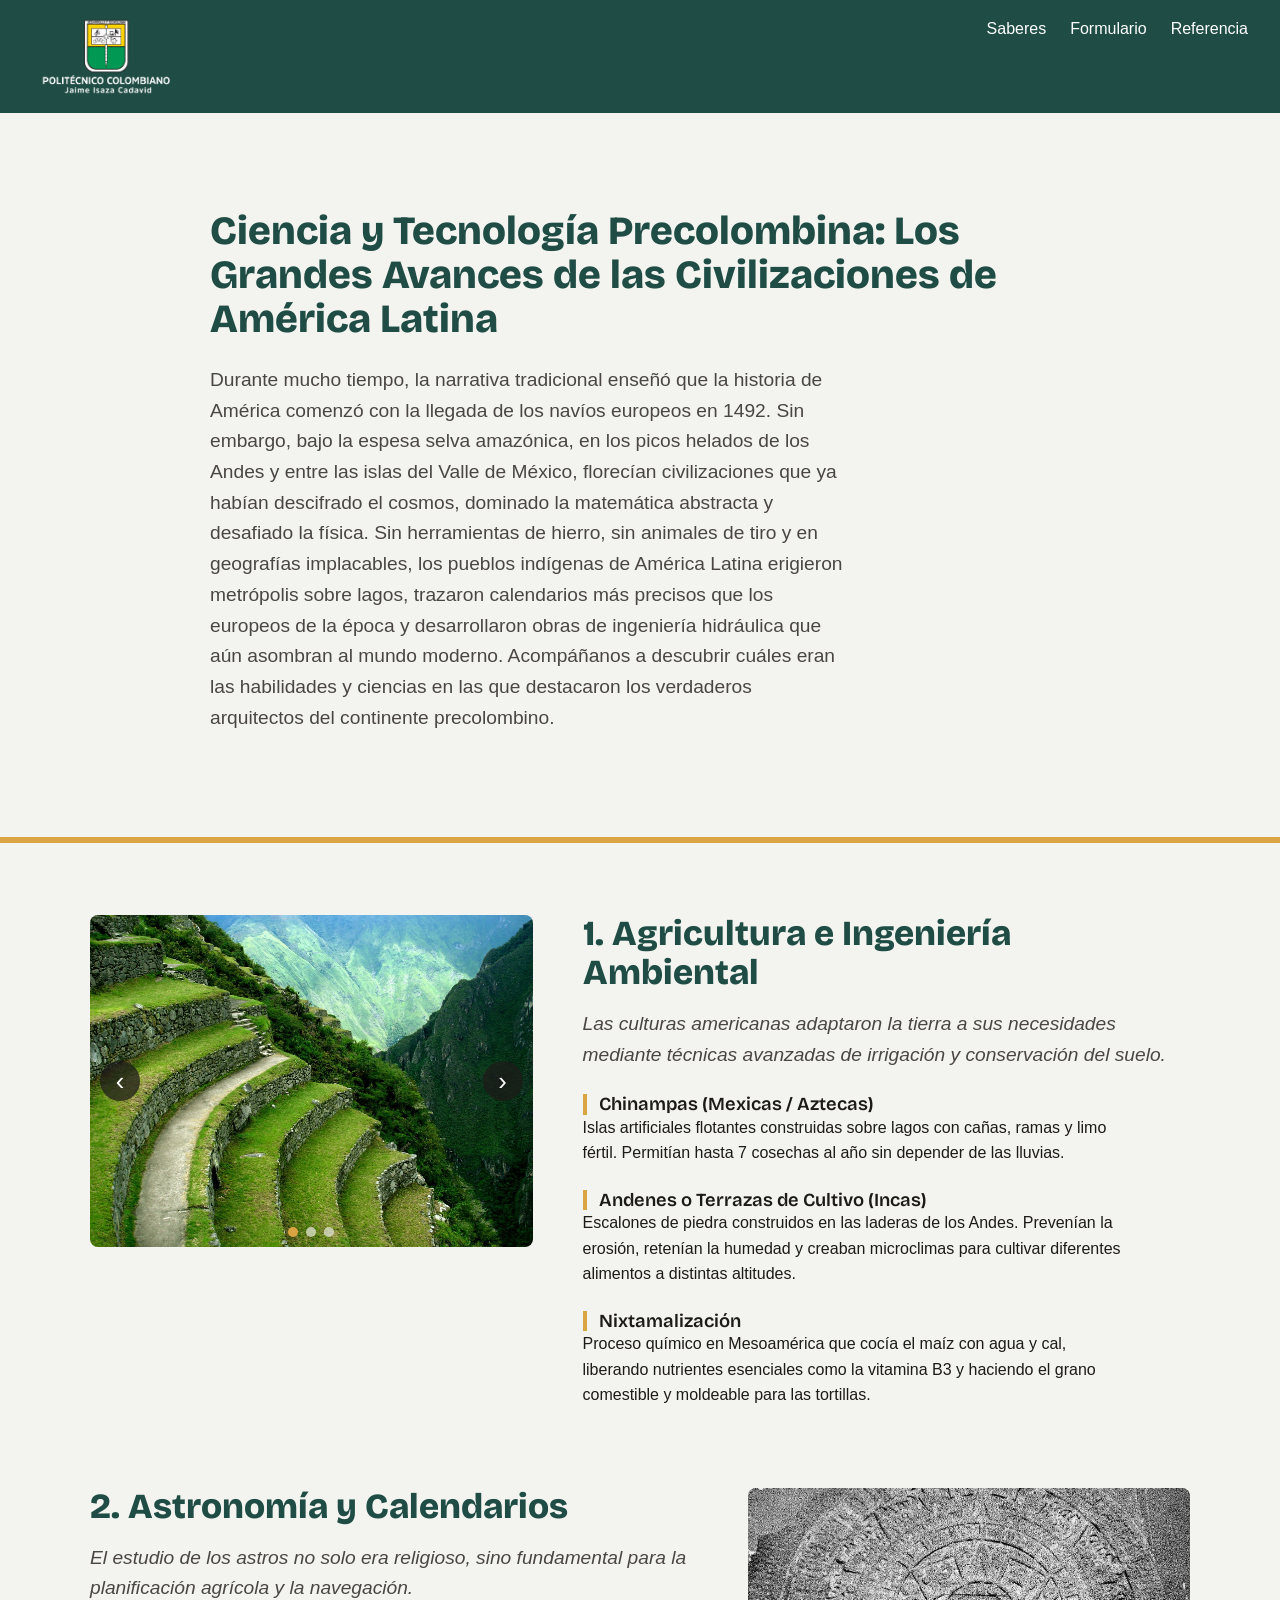
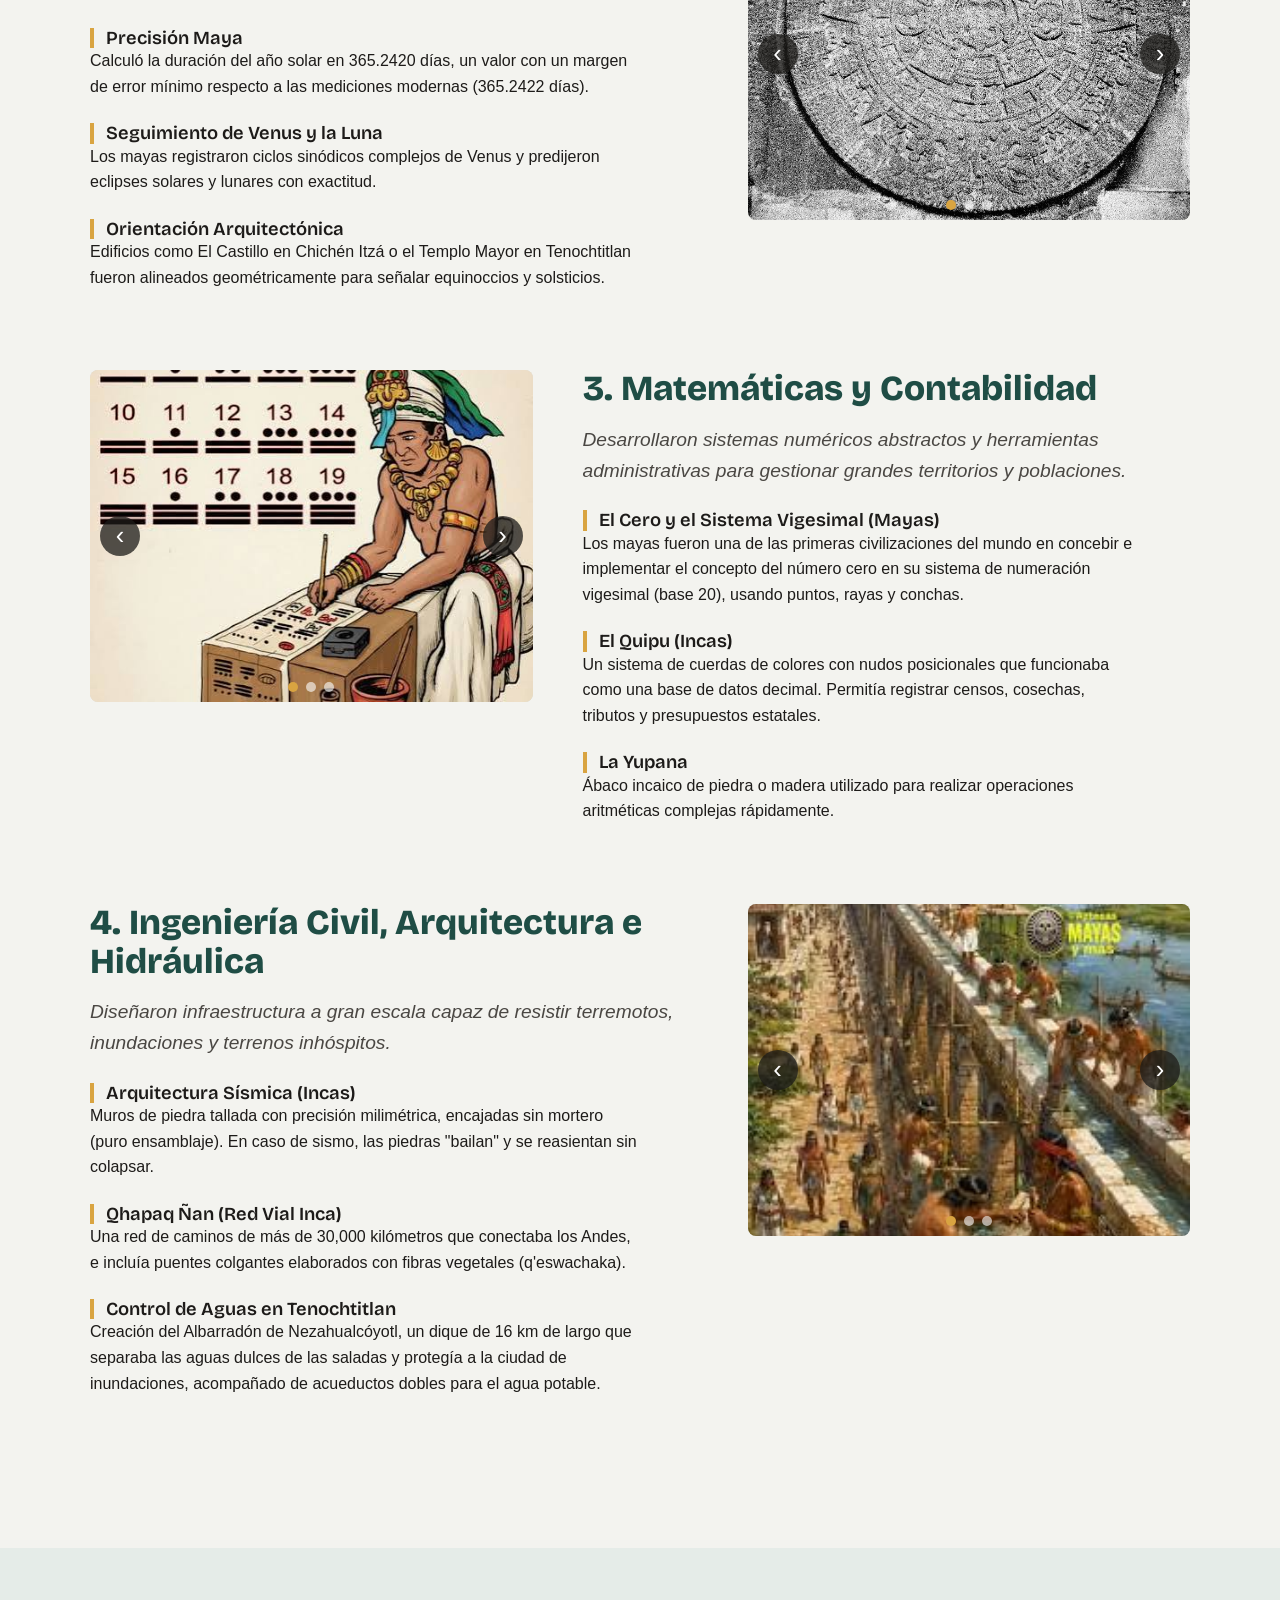
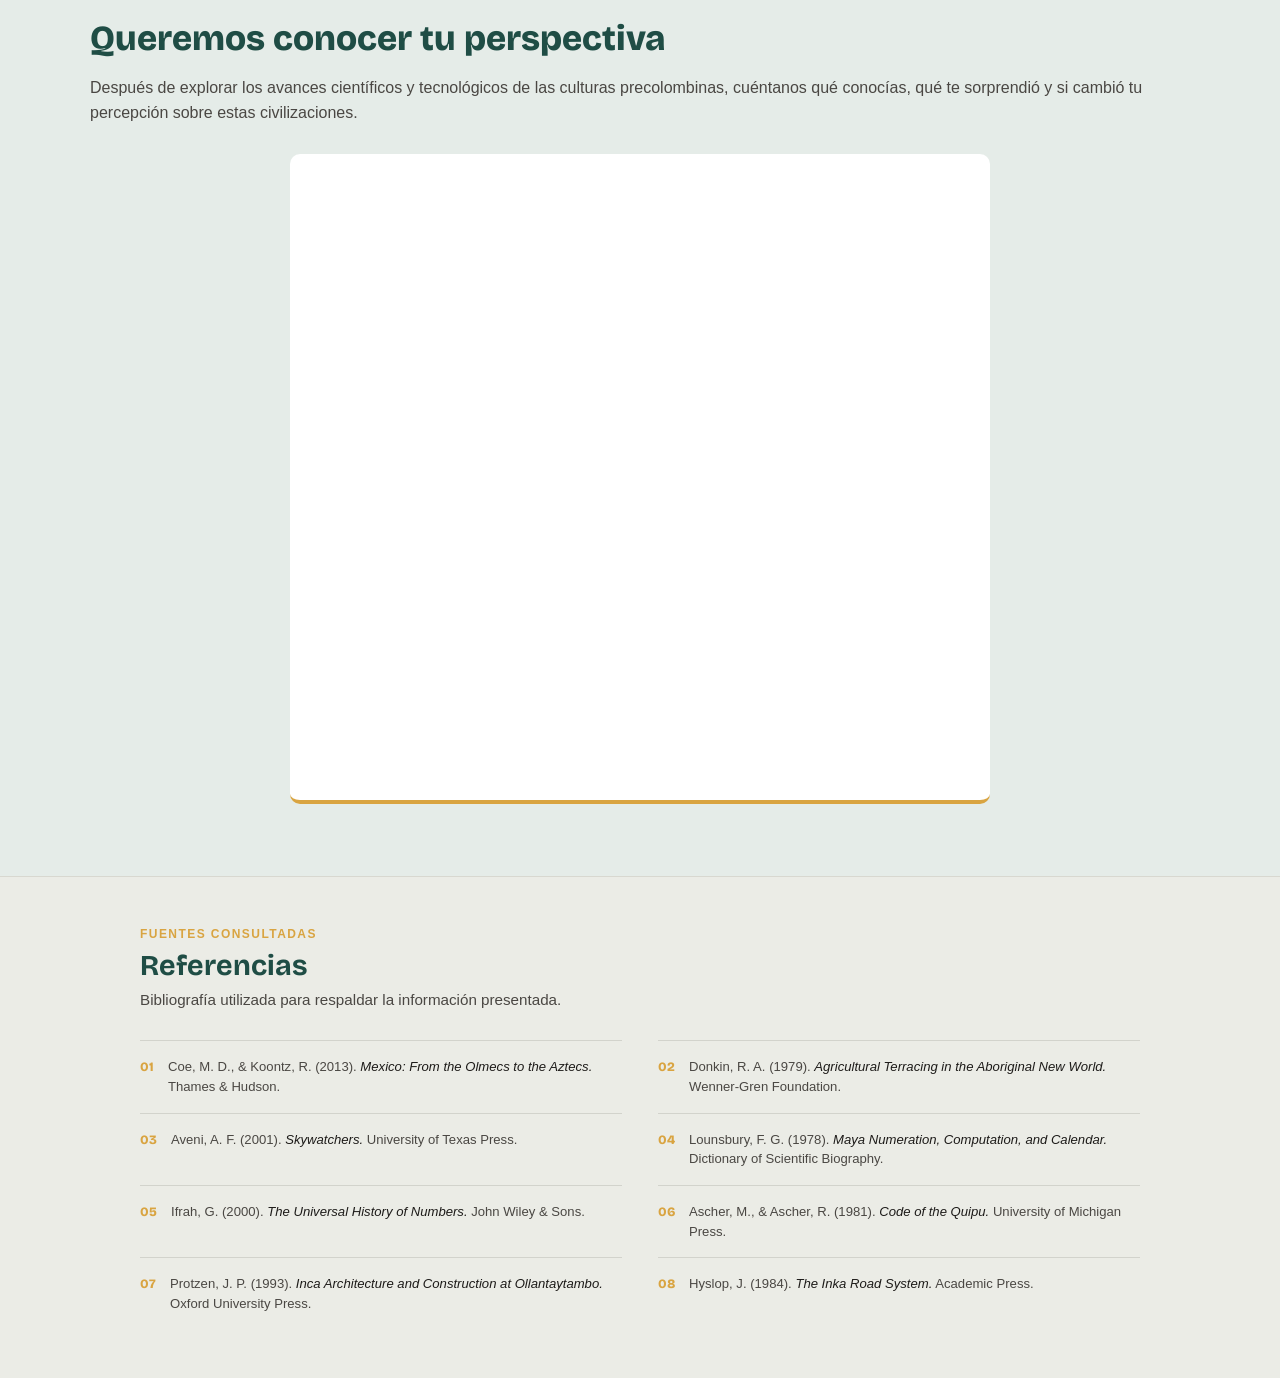
<file: index.html>
<!DOCTYPE html>
<html lang="es">
<head>
    <meta charset="UTF-8">
    <meta name="viewport" content="width=device-width, initial-scale=1.0">
    <link rel="preconnect" href="https://fonts.googleapis.com">
    <link rel="preconnect" href="https://fonts.gstatic.com" crossorigin>
    <link href="https://fonts.googleapis.com/css2?family=Bricolage+Grotesque:wght@600;800&family=Source+Serif+4:ital,wght@0,400;0,600;1,400&display=swap" rel="stylesheet">
    <link rel="stylesheet" href="style.css">
    <title>Saberes de los pueblos indígenas antes de la llegada de los españoles</title>
</head>
<body>
    <header class="header">
        <img src="img/logo-poli-v.png" alt="Logo de la página" class="logo"/>
        <nav class="menu">
            <ul class="menu-list">
                <li><a href="#about">Saberes</a></li>
                <li><a href="#form">Formulario</a></li>
                <li><a href="#contact">Referencia</a></li>
            </ul>
        </nav>
    </header>
    <main id="top">
        <section class="hero">
            <div class="container">
                <h1>Ciencia y Tecnología Precolombina: Los Grandes Avances de las Civilizaciones de América Latina</h1>
                <p class="lead">Durante mucho tiempo, la narrativa tradicional enseñó que la historia de América comenzó con la llegada de los navíos europeos en 1492. Sin embargo, bajo la espesa selva amazónica, en los picos helados de los Andes y entre las islas del Valle de México, florecían civilizaciones que ya habían descifrado el cosmos, dominado la matemática abstracta y desafiado la física.

Sin herramientas de hierro, sin animales de tiro y en geografías implacables, los pueblos indígenas de América Latina erigieron metrópolis sobre lagos, trazaron calendarios más precisos que los europeos de la época y desarrollaron obras de ingeniería hidráulica que aún asombran al mundo moderno.

Acompáñanos a descubrir cuáles eran las habilidades y ciencias en las que destacaron los verdaderos arquitectos del continente precolombino.</p>
            </div>
        </section>

        <section class="section" id="about">
            <div class="container">
                <article class="content">
                     <div class="image carousel" role="group" aria-roledescription="carrusel" aria-label="Terrazas de cultivo incas en los Andes">
                        <div class="slides" tabindex="0">
                            <img src="img/agricultura.jpg" alt="Terrazas de cultivo incas en los Andes">
                            <img src="img/agricultura2.png" alt="Terrazas de cultivo incas en los Andes (imagen 2)">
                            <img src="img/agricultura3.png" alt="Terrazas de cultivo incas en los Andes (imagen 3)">
                        </div>
                        <button class="carousel-btn prev" type="button" aria-label="Imagen anterior">&#8249;</button>
                        <button class="carousel-btn next" type="button" aria-label="Imagen siguiente">&#8250;</button>
                        <div class="dots"></div>
                    </div>
                    <div class="text">
                        <h2>1. Agricultura e Ingeniería Ambiental</h2>
                        <p>Las culturas americanas adaptaron la tierra a sus necesidades mediante técnicas avanzadas de irrigación y conservación del suelo.</p>
                        <h3>Chinampas (Mexicas / Aztecas)</h3>
                        <p>Islas artificiales flotantes construidas sobre lagos con cañas, ramas y limo fértil. Permitían hasta 7 cosechas al año sin depender de las lluvias.</p>
                        <h3>Andenes o Terrazas de Cultivo (Incas)</h3>
                        <p>Escalones de piedra construidos en las laderas de los Andes. Prevenían la erosión, retenían la humedad y creaban microclimas para cultivar diferentes alimentos a distintas altitudes.</p>
                        <h3>Nixtamalización</h3>
                        <p>Proceso químico en Mesoamérica que cocía el maíz con agua y cal, liberando nutrientes esenciales como la vitamina B3 y haciendo el grano comestible y moldeable para las tortillas.</p>
                    </div>
                </article>
                <article class="content-reverse">
                    <div class="text">
                        <h2>2. Astronomía y Calendarios</h2>
                        <p>El estudio de los astros no solo era religioso, sino fundamental para la planificación agrícola y la navegación.</p>
                        <h3>Precisión Maya</h3>
                        <p>Calculó la duración del año solar en 365.2420 días, un valor con un margen de error mínimo respecto a las mediciones modernas (365.2422 días).</p>
                        <h3>Seguimiento de Venus y la Luna</h3>
                        <p>Los mayas registraron ciclos sinódicos complejos de Venus y predijeron eclipses solares y lunares con exactitud.</p>
                        <h3>Orientación Arquitectónica</h3>
                        <p>Edificios como El Castillo en Chichén Itzá o el Templo Mayor en Tenochtitlan fueron alineados geométricamente para señalar equinoccios y solsticios.</p>
                    </div>
                    <div class="image carousel" role="group" aria-roledescription="carrusel" aria-label="Terrazas de cultivo incas en los Andes">
                        <div class="slides" tabindex="0">
                            <img src="img/astronomia.jpg" alt="Terrazas de cultivo incas en los Andes">
                            <img src="img/astronomia2.png" alt="Terrazas de cultivo incas en los Andes (imagen 2)">
                            <img src="img/astronomia3.png" alt="Terrazas de cultivo incas en los Andes (imagen 3)">
                        </div>
                        <button class="carousel-btn prev" type="button" aria-label="Imagen anterior">&#8249;</button>
                        <button class="carousel-btn next" type="button" aria-label="Imagen siguiente">&#8250;</button>
                        <div class="dots"></div>
                    </div>
                </article>

                <article class="content">
                    <div class="image carousel" role="group" aria-roledescription="carrusel" aria-label="Terrazas de cultivo incas en los Andes">
                        <div class="slides" tabindex="0">
                            <img src="img/matematicas.png" alt="Terrazas de cultivo incas en los Andes">
                            <img src="img/matematicas2.png" alt="Terrazas de cultivo incas en los Andes (imagen 2)">
                            <img src="img/matematicas3.png" alt="Terrazas de cultivo incas en los Andes (imagen 3)">
                        </div>
                        <button class="carousel-btn prev" type="button" aria-label="Imagen anterior">&#8249;</button>
                        <button class="carousel-btn next" type="button" aria-label="Imagen siguiente">&#8250;</button>
                        <div class="dots"></div>
                    </div>
                    <div class="text">
                        <h2>3. Matemáticas y Contabilidad</h2>
                        <p>Desarrollaron sistemas numéricos abstractos y herramientas administrativas para gestionar grandes territorios y poblaciones.</p>
                        <h3>El Cero y el Sistema Vigesimal (Mayas)</h3>
                        <p>Los mayas fueron una de las primeras civilizaciones del mundo en concebir e implementar el concepto del número cero en su sistema de numeración vigesimal (base 20), usando puntos, rayas y conchas.</p>
                        <h3>El Quipu (Incas)</h3>
                        <p>Un sistema de cuerdas de colores con nudos posicionales que funcionaba como una base de datos decimal. Permitía registrar censos, cosechas, tributos y presupuestos estatales.</p>
                        <h3>La Yupana</h3>
                        <p>Ábaco incaico de piedra o madera utilizado para realizar operaciones aritméticas complejas rápidamente.</p>
                    </div>
                </article>

                <article class="content-reverse">
                    <div class="text">
                        <h2>4. Ingeniería Civil, Arquitectura e Hidráulica</h2>
                        <p>Diseñaron infraestructura a gran escala capaz de resistir terremotos, inundaciones y terrenos inhóspitos.</p>
                        <h3>Arquitectura Sísmica (Incas)</h3>
                        <p>Muros de piedra tallada con precisión milimétrica, encajadas sin mortero (puro ensamblaje). En caso de sismo, las piedras "bailan" y se reasientan sin colapsar.</p>
                        <h3>Qhapaq Ñan (Red Vial Inca)</h3>
                        <p>Una red de caminos de más de 30,000 kilómetros que conectaba los Andes, e incluía puentes colgantes elaborados con fibras vegetales (q'eswachaka).</p>
                        <h3>Control de Aguas en Tenochtitlan</h3>
                        <p>Creación del Albarradón de Nezahualcóyotl, un dique de 16 km de largo que separaba las aguas dulces de las saladas y protegía a la ciudad de inundaciones, acompañado de acueductos dobles para el agua potable.</p>
                    </div>
                    <div class="image carousel" role="group" aria-roledescription="carrusel" aria-label="Terrazas de cultivo incas en los Andes">
                        <div class="slides" tabindex="0">
                            <img src="img/ingenieria.jpg" alt="Terrazas de cultivo incas en los Andes">
                            <img src="img/ingenieria2.png" alt="Terrazas de cultivo incas en los Andes (imagen 2)">
                            <img src="img/ingenieria3.png" alt="Terrazas de cultivo incas en los Andes (imagen 3)">
                        </div>
                        <button class="carousel-btn prev" type="button" aria-label="Imagen anterior">&#8249;</button>
                        <button class="carousel-btn next" type="button" aria-label="Imagen siguiente">&#8250;</button>
                        <div class="dots"></div>
                    </div>
                </article>
            </div>
        </section>
<section class="section section-dark" id="form">
    <div class="container">
        <h2>Queremos conocer tu perspectiva</h2>
        <p class="video-intro">
        Después de explorar los avances científicos y tecnológicos de las culturas precolombinas, cuéntanos qué conocías, qué te sorprendió y si cambió tu percepción sobre estas civilizaciones.
        </p>

        <div class="form-part">
            <iframe
                src="https://docs.google.com/forms/d/e/1FAIpQLSfiAQbvfYRS2241DRjTpKSrYro3Ud-aAGsZokv1uYP28LQQww/viewform?embedded=true"
                title="Formulario sobre ciencia y tecnología precolombina"
                loading="lazy">
                Cargando…
            </iframe>
        </div>
    </div>
</section>
<section class="references-section" id="contact">
    <div class="container references">
        <div class="references-header">
            <span class="references-label">Fuentes consultadas</span>
            <h2>Referencias</h2>
            <p>Bibliografía utilizada para respaldar la información presentada.</p>
        </div>

        <div class="references-grid">

            <div class="reference-item">
                <span>01</span>
                <p>Coe, M. D., & Koontz, R. (2013). <em>Mexico: From the Olmecs to the Aztecs.</em> Thames & Hudson.</p>
            </div>

            <div class="reference-item">
                <span>02</span>
                <p>Donkin, R. A. (1979). <em>Agricultural Terracing in the Aboriginal New World.</em> Wenner-Gren Foundation.</p>
            </div>

            <div class="reference-item">
                <span>03</span>
                <p>Aveni, A. F. (2001). <em>Skywatchers.</em> University of Texas Press.</p>
            </div>

            <div class="reference-item">
                <span>04</span>
                <p>Lounsbury, F. G. (1978). <em>Maya Numeration, Computation, and Calendar.</em> Dictionary of Scientific Biography.</p>
            </div>

            <div class="reference-item">
                <span>05</span>
                <p>Ifrah, G. (2000). <em>The Universal History of Numbers.</em> John Wiley & Sons.</p>
            </div>

            <div class="reference-item">
                <span>06</span>
                <p>Ascher, M., & Ascher, R. (1981). <em>Code of the Quipu.</em> University of Michigan Press.</p>
            </div>

            <div class="reference-item">
                <span>07</span>
                <p>Protzen, J. P. (1993). <em>Inca Architecture and Construction at Ollantaytambo.</em> Oxford University Press.</p>
            </div>

            <div class="reference-item">
                <span>08</span>
                <p>Hyslop, J. (1984). <em>The Inka Road System.</em> Academic Press.</p>
            </div>

        </div>
    </div>
</section>
    </main>
    <script src="scripts.js"></script>
</body>
</html>
</file>
<file: style.css>
:root{
    --ink: #1d1b19;
    --paper: #f3f3ef;
    --jade: #1f4d45;
    --gold: #d9a441;
    --muted: #4a4743;
}

*{
    margin: 0%;
    padding: 0;
    box-sizing: border-box;
}

body{
    background-color: var(--paper);
    color: var(--ink);
    font-family: "Public Sans", Arial, sans-serif;
    line-height: 1.6;
}

h1, h2, h3, .logo{
    font-family: "Bricolage Grotesque", Arial, sans-serif;
    line-height: 1.1;
}

a{ color: inherit; }
a:focus-visible, .btn:focus-visible{
    outline: 3px solid var(--gold);
    outline-offset: 3px;
}
/* Header Styles */
.header{
    background-color: var(--jade);
    color: #fff;
    padding: 16px 32px;
    display: flex;
    text-align: center;
    justify-content: space-between;
    flex-wrap: wrap;
    position: sticky;
    top: 0;
    z-index: 10;
}
.logo{ 
    max-width: 150px;
    width: 100%;
}

.menu-list{
    list-style-type: none;
    display: flex;
    gap: 24px;
}

.menu-list a{
    color: #fff;
    text-decoration: none;
    transition: color 0.3s ease;
}
 
a{ color: inherit; }
a:focus-visible, .btn:focus-visible{
    outline: 3px solid var(--gold);
    outline-offset: 3px;}

.btn:hover{ transform: translateY(-2px); }
.btn-small{ padding: 8px 20px; }
.btn-outline{ background: transparent; border-color: var(--river); color: var(--river); }
.btn-outline-light{ background: transparent; border-color: #fff; color: #fff; }

.hero{
    padding: 96px 32px 72px;
    border-bottom: 6px solid var(--gold);
}
.hero .container{ max-width: 860px; }

.hero h1{
    font-size: 2.5rem;
    font-weight: 800;
    color: var(--jade);
}
 
.lead{
    font-size: 1.2rem;
    color: var(--muted);
    max-width: 60ch;
    margin: 24px 0 32px;
}

.section{ padding: 72px 32px; }
.container{ max-width: 1100px; margin: 0 auto; }
#about, #help, #contact{ scroll-margin-top: 70px; }

.section h2{
    font-size: clamp(1.6rem, 4vw, 2.2rem);
    font-weight: 800;
    margin-bottom: 16px;
    color: var(--jade);
}

.content, .content-reverse{
    display: flex;
    align-items: flex-start;
    gap: 50px;
    margin-bottom: 72px;
}

.content-reverse{ 
    flex-direction: row; }

.image{
    flex: 1 1 40%;
    background-color: #d8d8d0;
    border-radius: 8px;
    overflow: hidden;
    min-height: 240px;
    position: sticky;
    top: 90px;
}
 
.image img{
    display: block;
    width: 100%;
    height: auto;
}

.slides{
    display: flex;
    overflow-x: auto;
    scroll-snap-type: x mandatory;
    scrollbar-width: none;
}
.slides::-webkit-scrollbar{ display: none; }
.slides img{
    flex: 0 0 100%;
    width: 100%;
    aspect-ratio: 4 / 3;
    object-fit: cover;
    scroll-snap-align: start;
    display: block;
}
.carousel-btn{
    position: absolute;
    top: 50%;
    transform: translateY(-50%);
    width: 40px;
    height: 40px;
    border: 0;
    border-radius: 50%;
    background-color: rgba(29, 27, 25, 0.75);
    color: #fff;
    font-size: 1.6rem;
    line-height: 1;
    cursor: pointer;
}
.carousel-btn:hover{ background-color: var(--jade); }
.carousel-btn:focus-visible, .slides:focus-visible{ outline: 3px solid var(--gold); outline-offset: -3px; }
.carousel-btn.prev{ left: 10px; }
.carousel-btn.next{ right: 10px; }
.dots{
    position: absolute;
    bottom: 10px;
    left: 0;
    right: 0;
    display: flex;
    justify-content: center;
    gap: 8px;
}
.dot{
    width: 10px;
    height: 10px;
    border: 0;
    border-radius: 50%;
    background-color: rgba(255, 255, 255, 0.6);
    cursor: pointer;
    padding: 0;
}
.dot.active{ background-color: var(--gold); }

.text{ flex: 1 1 55%; }
.text p{ max-width: 62ch; margin-bottom: 8px; }
.text > p:first-of-type{ font-size: 1.2rem; font-style: italic; color: var(--muted); margin-bottom: 20px; }
.text h3{
    font-size: 1.15rem;
    font-weight: 600;
    margin-top: 24px;
    padding-left: 12px;
    border-left: 4px solid var(--gold);
}

.section-dark{
    background-color: #e5ece8;
    color: var(--ink);
}

.section-dark h2{
    color: var(--jade);
}

.video-intro{
    color: var(--muted);
}

/* Contact */
.contact{ max-width: 700px; }
.contact a{ color: var(--jade); font-weight: 600; }
.small{ font-size: 0.9rem; color: var(--muted); margin-top: 8px; }

/* Formulario */
.form-part{
    width: 100%;
    max-width: 700px;
    height: 650px;
    margin: 28px auto 0;
    background-color: #fff;
    border-radius: 10px;
    overflow: hidden;
    border-bottom: 4px solid var(--gold);
}

.form-part iframe{
    display: block;
    width: 100%;
    height: 100%;
    border: 0;
}


/* Referencias */
.references-section{
    padding: 48px 32px;
    background-color: #ebece6;
    border-top: 1px solid #d8d8d0;
}

.references{
    max-width: 1000px;
}

.references-header{
    margin-bottom: 28px;
}

.references-label{
    display: block;
    margin-bottom: 6px;
    color: var(--gold);
    font-size: 0.75rem;
    font-weight: 700;
    text-transform: uppercase;
    letter-spacing: 0.12em;
}

.references-header h2{
    color: var(--jade);
    font-size: 1.8rem;
    margin-bottom: 6px;
}

.references-header p{
    color: var(--muted);
    font-size: 0.95rem;
}

.references-grid{
    display: grid;
    grid-template-columns: repeat(2, 1fr);
    gap: 0 36px;
}

.reference-item{
    display: flex;
    gap: 14px;
    padding: 16px 0;
    border-top: 1px solid #d2d3cc;
}

.reference-item span{
    color: var(--gold);
    font-family: "Bricolage Grotesque", Arial, sans-serif;
    font-size: 0.8rem;
    font-weight: 800;
}

.reference-item p{
    margin: 0;
    color: var(--muted);
    font-size: 0.82rem;
    line-height: 1.5;
}

.reference-item em{
    color: var(--ink);
}
</file>
